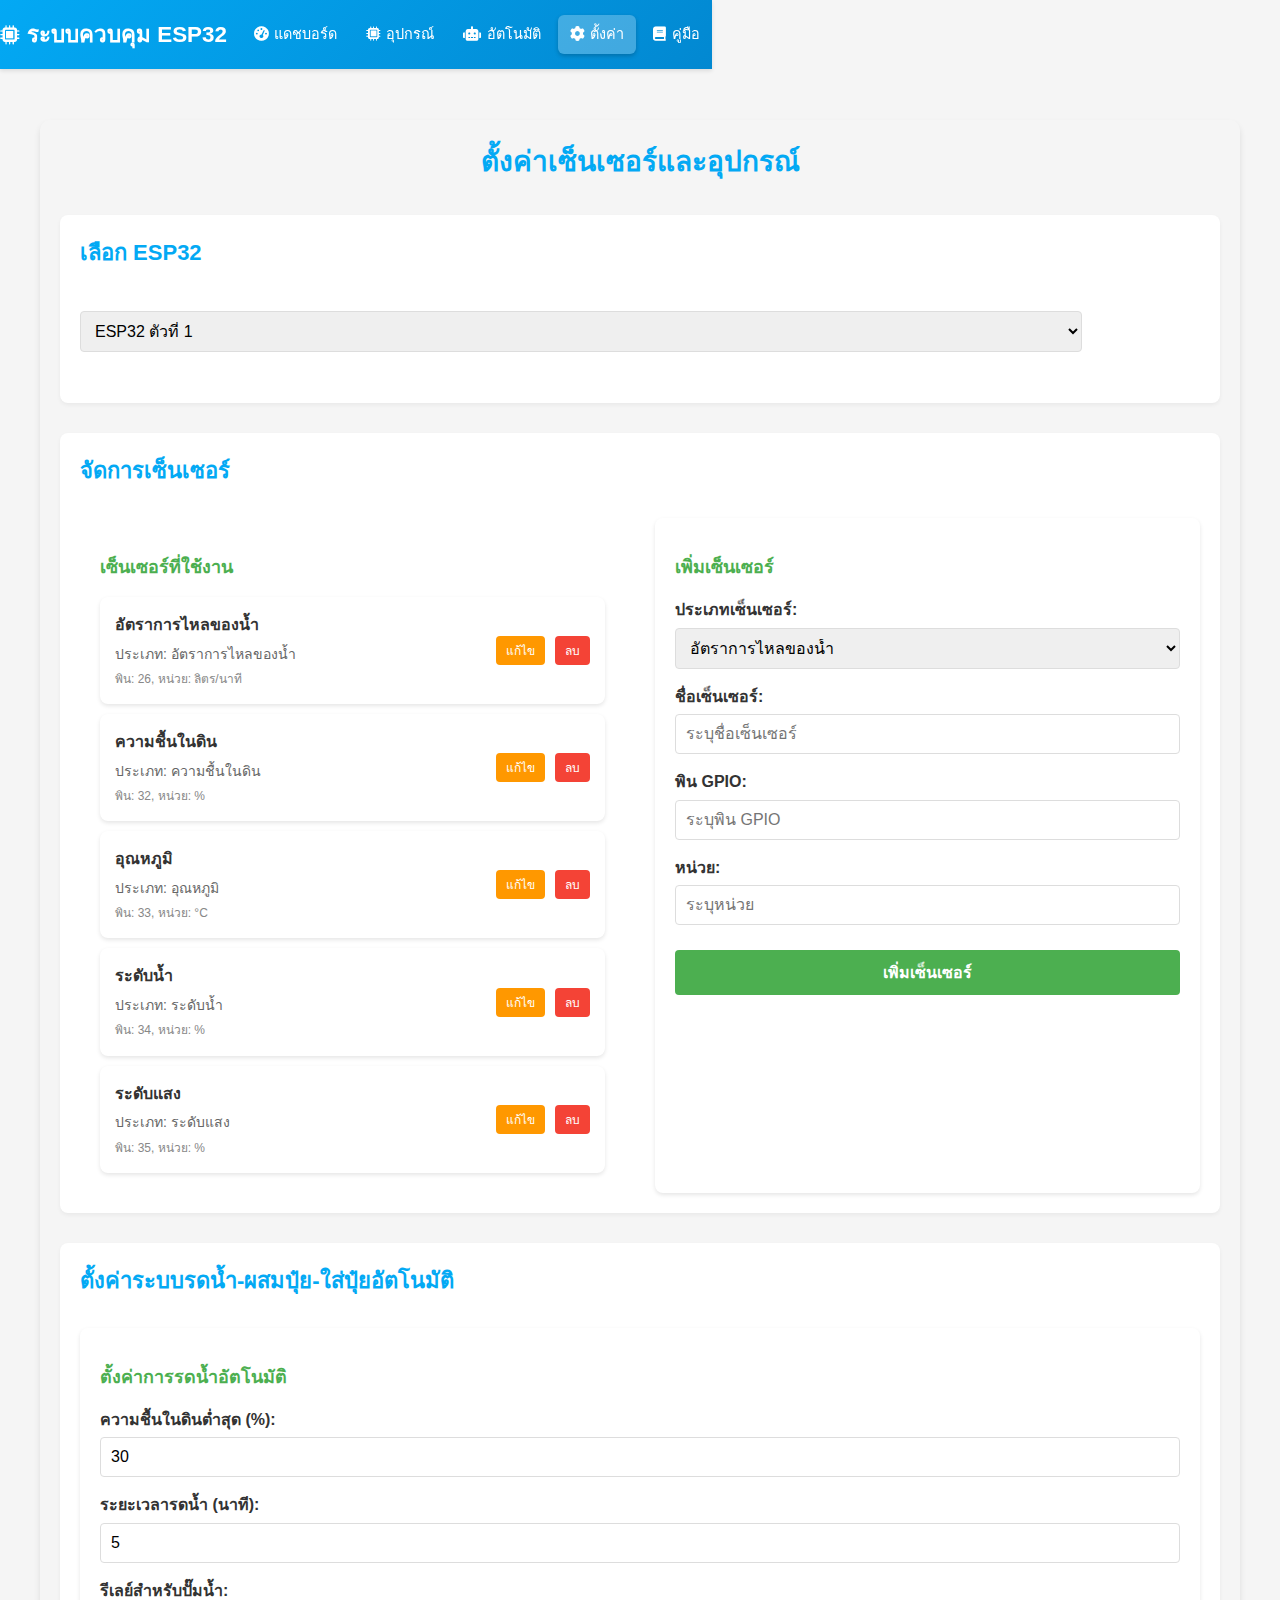
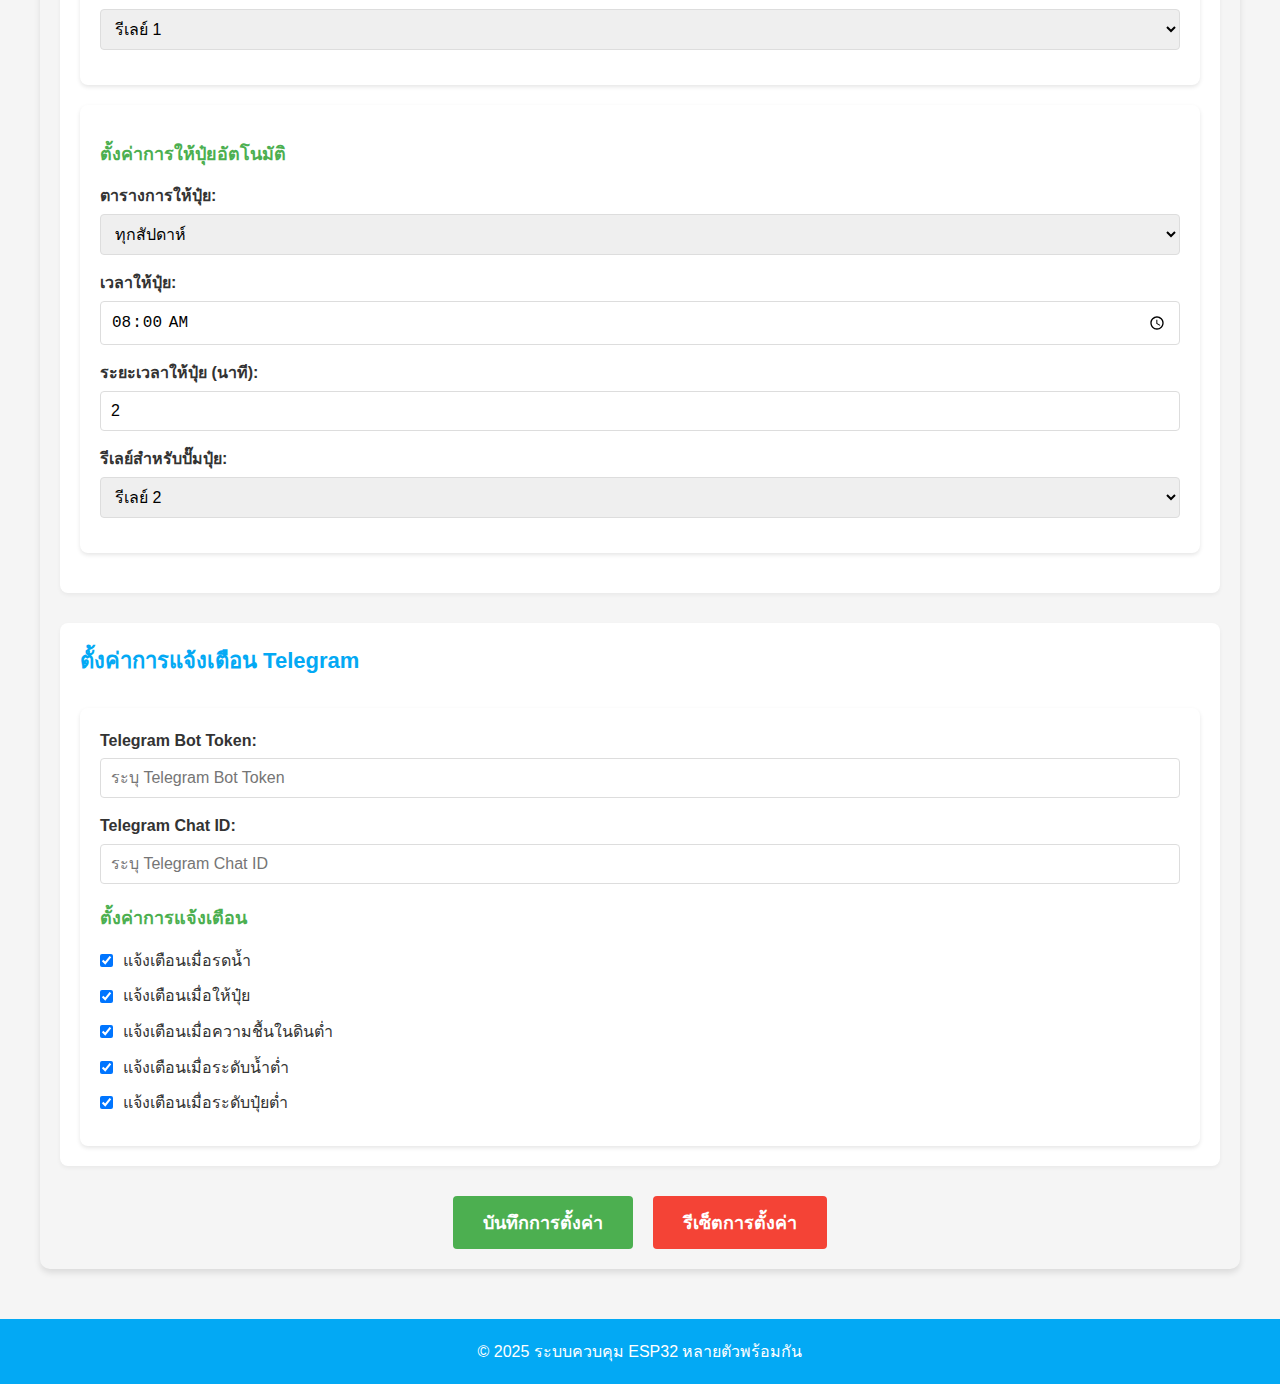
<file: web/html/settings.html>
<!DOCTYPE html>
<html lang="th">

<head>
  <meta charset="UTF-8">
  <meta name="viewport" content="width=device-width, initial-scale=1.0">
  <title>ตั้งค่าเซ็นเซอร์ - ระบบควบคุม ESP32</title>
  <link rel="stylesheet" href="../css/styles.css">
  <link rel="stylesheet" href="../css/settings.css">
  <!-- เพิ่ม Font Awesome สำหรับไอคอน -->
  <link rel="stylesheet" href="https://cdnjs.cloudflare.com/ajax/libs/font-awesome/6.0.0/css/all.min.css">
  <!-- เพิ่ม defer เพื่อให้โหลด script หลังจาก DOM พร้อมใช้งาน -->
  <script src="../js/settings.js" defer></script>
  <script src="../js/navbar_behavior.js" defer></script>
</head>

<body>
  <div id="navbar-placeholder"></div>

  <div class="settings-container">
    <h1>ตั้งค่าเซ็นเซอร์และอุปกรณ์</h1>

    <!-- ส่วนเลือก ESP32 -->
    <div class="settings-section">
      <h2>เลือก ESP32</h2>
      <div class="esp-selector">
        <select id="esp-select" class="settings-select">
          <option value="1">ESP32 ตัวที่ 1</option>
          <option value="2">ESP32 ตัวที่ 2</option>
          <option value="3">ESP32 ตัวที่ 3</option>
        </select>
        <button id="add-esp" class="settings-btn">เพิ่ม ESP32</button>
      </div>
    </div>

    <!-- ส่วนจัดการเซ็นเซอร์ -->
    <div class="settings-section">
      <h2>จัดการเซ็นเซอร์</h2>
      <div class="sensor-management">
        <div class="sensor-list-container">
          <h3>เซ็นเซอร์ที่ใช้งาน</h3>
          <div id="active-sensors" class="sensor-list">
            <!-- เซ็นเซอร์จะถูกเพิ่มโดย JavaScript -->
          </div>
        </div>

        <div class="add-sensor-form">
          <h3>เพิ่มเซ็นเซอร์</h3>
          <div class="form-group">
            <label for="sensor-type">ประเภทเซ็นเซอร์:</label>
            <select id="sensor-type" class="settings-select">
              <option value="water_flow">อัตราการไหลของน้ำ</option>
              <option value="soil_moisture">ความชื้นในดิน</option>
              <option value="temperature">อุณหภูมิ</option>
              <option value="water_level">ระดับน้ำ</option>
              <option value="light_level">ระดับแสง</option>
              <option value="ph">ค่า pH</option>
              <option value="ec">ค่า EC (ความนำไฟฟ้า)</option>
              <option value="nutrient_level">ระดับปุ๋ย</option>
            </select>
          </div>
          <div class="form-group">
            <label for="sensor-name">ชื่อเซ็นเซอร์:</label>
            <input type="text" id="sensor-name" class="settings-input" placeholder="ระบุชื่อเซ็นเซอร์">
          </div>
          <div class="form-group">
            <label for="sensor-pin">พิน GPIO:</label>
            <input type="number" id="sensor-pin" class="settings-input" placeholder="ระบุพิน GPIO">
          </div>
          <div class="form-group">
            <label for="sensor-unit">หน่วย:</label>
            <input type="text" id="sensor-unit" class="settings-input" placeholder="ระบุหน่วย">
          </div>
          <button id="add-sensor" class="settings-btn">เพิ่มเซ็นเซอร์</button>
        </div>
      </div>
    </div>

    <!-- ส่วนตั้งค่าระบบรดน้ำ-ผสมปุ๋ย-ใส่ปุ๋ยอัตโนมัติ -->
    <div class="settings-section">
      <h2>ตั้งค่าระบบรดน้ำ-ผสมปุ๋ย-ใส่ปุ๋ยอัตโนมัติ</h2>
      
      <div class="irrigation-settings">
        <h3>ตั้งค่าการรดน้ำอัตโนมัติ</h3>
        <div class="form-group">
          <label for="moisture-threshold">ความชื้นในดินต่ำสุด (%):</label>
          <input type="number" id="moisture-threshold" class="settings-input" min="0" max="100" value="30">
        </div>
        <div class="form-group">
          <label for="watering-duration">ระยะเวลารดน้ำ (นาที):</label>
          <input type="number" id="watering-duration" class="settings-input" min="1" value="5">
        </div>
        <div class="form-group">
          <label for="watering-relay">รีเลย์สำหรับปั๊มน้ำ:</label>
          <select id="watering-relay" class="settings-select">
            <option value="1">รีเลย์ 1</option>
            <option value="2">รีเลย์ 2</option>
            <option value="3">รีเลย์ 3</option>
            <option value="4">รีเลย์ 4</option>
            <option value="5">รีเลย์ 5</option>
            <option value="6">รีเลย์ 6</option>
          </select>
        </div>
      </div>

      <div class="fertilizer-settings">
        <h3>ตั้งค่าการให้ปุ๋ยอัตโนมัติ</h3>
        <div class="form-group">
          <label for="fertilizer-schedule">ตารางการให้ปุ๋ย:</label>
          <select id="fertilizer-schedule" class="settings-select">
            <option value="daily">ทุกวัน</option>
            <option value="weekly">ทุกสัปดาห์</option>
            <option value="biweekly">ทุก 2 สัปดาห์</option>
            <option value="monthly">ทุกเดือน</option>
          </select>
        </div>
        <div class="form-group">
          <label for="fertilizer-time">เวลาให้ปุ๋ย:</label>
          <input type="time" id="fertilizer-time" class="settings-input" value="08:00">
        </div>
        <div class="form-group">
          <label for="fertilizer-duration">ระยะเวลาให้ปุ๋ย (นาที):</label>
          <input type="number" id="fertilizer-duration" class="settings-input" min="1" value="2">
        </div>
        <div class="form-group">
          <label for="fertilizer-relay">รีเลย์สำหรับปั๊มปุ๋ย:</label>
          <select id="fertilizer-relay" class="settings-select">
            <option value="1">รีเลย์ 1</option>
            <option value="2">รีเลย์ 2</option>
            <option value="3">รีเลย์ 3</option>
            <option value="4">รีเลย์ 4</option>
            <option value="5">รีเลย์ 5</option>
            <option value="6">รีเลย์ 6</option>
          </select>
        </div>
      </div>
    </div>

    <!-- ส่วนตั้งค่าการแจ้งเตือน Telegram -->
    <div class="settings-section">
      <h2>ตั้งค่าการแจ้งเตือน Telegram</h2>
      <div class="telegram-settings">
        <div class="form-group">
          <label for="telegram-token">Telegram Bot Token:</label>
          <input type="text" id="telegram-token" class="settings-input" placeholder="ระบุ Telegram Bot Token">
        </div>
        <div class="form-group">
          <label for="telegram-chat-id">Telegram Chat ID:</label>
          <input type="text" id="telegram-chat-id" class="settings-input" placeholder="ระบุ Telegram Chat ID">
        </div>
        <div class="notification-options">
          <h3>ตั้งค่าการแจ้งเตือน</h3>
          <div class="checkbox-group">
            <input type="checkbox" id="notify-watering" checked>
            <label for="notify-watering">แจ้งเตือนเมื่อรดน้ำ</label>
          </div>
          <div class="checkbox-group">
            <input type="checkbox" id="notify-fertilizing" checked>
            <label for="notify-fertilizing">แจ้งเตือนเมื่อให้ปุ๋ย</label>
          </div>
          <div class="checkbox-group">
            <input type="checkbox" id="notify-low-moisture" checked>
            <label for="notify-low-moisture">แจ้งเตือนเมื่อความชื้นในดินต่ำ</label>
          </div>
          <div class="checkbox-group">
            <input type="checkbox" id="notify-low-water" checked>
            <label for="notify-low-water">แจ้งเตือนเมื่อระดับน้ำต่ำ</label>
          </div>
          <div class="checkbox-group">
            <input type="checkbox" id="notify-low-fertilizer" checked>
            <label for="notify-low-fertilizer">แจ้งเตือนเมื่อระดับปุ๋ยต่ำ</label>
          </div>
        </div>
      </div>
    </div>

    <!-- ปุ่มบันทึกการตั้งค่า -->
    <div class="settings-actions">
      <button id="save-settings" class="settings-btn save-btn">บันทึกการตั้งค่า</button>
      <button id="reset-settings" class="settings-btn reset-btn">รีเซ็ตการตั้งค่า</button>
    </div>
  </div>

  <footer>
    <div class="container">
      <p>&copy; 2025 ระบบควบคุม ESP32 หลายตัวพร้อมกัน</p>
    </div>
  </footer>
</body>

</html>
</file>
<file: web/css/styles.css>
/* สไตล์หลักสำหรับระบบควบคุม ESP32 */

/* รีเซ็ตและตัวแปร CSS */
* {
  margin: 0;
  padding: 0;
  box-sizing: border-box;
}

:root {
  --primary-color: #03a9f4;
  --secondary-color: #4caf50;
  --background-color: #f5f5f5;
  --card-background: #ffffff;
  --text-color: #333333;
  --border-color: #e0e0e0;
  --success-color: #4caf50;
  --warning-color: #ff9800;
  --danger-color: #f44336;
  --inactive-color: #9e9e9e;
  --shadow: 0 2px 4px rgba(0, 0, 0, 0.1);
  --transition-fast: 0.2s ease;
  --transition-normal: 0.3s ease;
  --transition-slow: 0.5s ease;
}

/* สไตล์พื้นฐาน */
body {
  font-family: 'Roboto', 'Segoe UI', Tahoma, Geneva, Verdana, sans-serif;
  background-color: var(--background-color);
  color: var(--text-color);
  line-height: 1.6;
  margin: 0;
  padding: 0;
  padding-top: 100px;
  min-height: 100vh;
  transition: opacity var(--transition-fast);
}


.container {
  max-width: 1200px;
  margin: 0 auto;
}

/* สไตล์สำหรับแถบนำทาง */
nav {
  background: linear-gradient(135deg, var(--primary-color), #0288d1);
  color: white;
  padding: 15px 0;
  box-shadow: var(--shadow);
  position: fixed;
  top: 0;
  z-index: 1000;
}

.nav-content {
  display: flex;
  justify-content: space-between;
  align-items: center;
  flex-wrap: wrap;
  gap: 15px;
}

.logo {
  font-size: 1.4rem;
  font-weight: bold;
  color: white;
  text-decoration: none;
  white-space: nowrap;
  transition: all var(--transition-fast);
  display: flex;
  align-items: center;
  gap: 8px;
}

.logo:hover {
  transform: scale(1.05);
}

.logo i {
  font-size: 1.2rem;
}

.nav-links {
  display: flex;
  flex-wrap: wrap;
  gap: 5px;
}

.nav-links a {
  color: white;
  text-decoration: none;
  padding: 8px 12px;
  border-radius: 6px;
  transition: all var(--transition-normal);
  font-weight: 500;
  white-space: nowrap;
  font-size: 0.9rem;
  display: flex;
  align-items: center;
  gap: 6px;
  position: relative;
  overflow: hidden;
}

.nav-links a::before {
  content: '';
  position: absolute;
  top: 0;
  left: -100%;
  width: 100%;
  height: 100%;
  background: rgba(255, 255, 255, 0.1);
  transition: left var(--transition-normal);
}

.nav-links a:hover::before {
  left: 0;
}

.nav-links a:hover {
  background-color: rgba(255, 255, 255, 0.15);
  transform: translateY(-1px);
  box-shadow: 0 4px 8px rgba(0, 0, 0, 0.2);
}

.nav-links a.active {
  background-color: rgba(255, 255, 255, 0.25);
  box-shadow: 0 2px 4px rgba(0, 0, 0, 0.2);
}

.nav-links a i {
  font-size: 0.9rem;
  transition: transform var(--transition-fast);
}

.nav-links a:hover i {
  transform: scale(1.1);
}

/* สไตล์สำหรับเนื้อหาหลัก */
main {
  padding: 20px 0;
  min-height: calc(100vh - 80px);
  animation: fadeIn var(--transition-normal) ease-in;
}

@keyframes fadeIn {
  from {
    opacity: 0;
    transform: translateY(10px);
  }
  to {
    opacity: 1;
    transform: translateY(0);
  }
}

/* สไตล์สำหรับปุ่ม */
.btn-primary, .btn-secondary, .btn-icon, .btn-success, .btn-danger, .btn-warning {
  padding: 15px 16px;
  border: none;
  border-radius: 30px;
  cursor: pointer;
  font-size: 0.9rem;
  font-weight: 500;
  display: inline-flex;
  align-items: center;
  gap: 10px;
  transition: all 0.3s ease;
  text-decoration: none;
  white-space: nowrap;
}

.btn-primary {
  background-color: var(--primary-color);
  color: white;
}

.btn-secondary {
  background-color: #6c757d;
  color: white;
}

.btn-success {
  background-color: var(--success-color);
  color: white;
}

.btn-danger {
  background-color: var(--danger-color);
  color: white;
}

.btn-warning {
  background-color: var(--warning-color);
  color: white;
}

.btn-icon {
  background-color: transparent;
  color: var(--text-color);
  padding: 8px;
  border-radius: 50%;
}

.btn-primary:hover, .btn-secondary:hover, .btn-success:hover, 
.btn-danger:hover, .btn-warning:hover {
  opacity: 0.9;
  transform: translateY(-1px);
  box-shadow: 0 4px 8px rgba(0, 0, 0, 0.15);
}

.btn-icon:hover {
  background-color: rgba(0, 0, 0, 0.05);
}

/* สไตล์สำหรับการ์ด */
.card, .device-card, .dashboard-card {
  background-color: var(--card-background);
  border-radius: 12px;
  box-shadow: var(--shadow);
  overflow: hidden;
  transition: all 0.3s ease;
  margin-bottom: 20px;
}

.card:hover, .device-card:hover, .dashboard-card:hover {
  box-shadow: 0 4px 12px rgba(0, 0, 0, 0.15);
  transform: translateY(-2px);
}

.card-header {
  padding: 20px;
  border-bottom: 1px solid var(--border-color);
  display: flex;
  justify-content: space-between;
  align-items: center;
  background-color: #fafafa;
}

.card-header h3 {
  margin: 0;
  font-size: 1.2rem;
  color: var(--text-color);
  font-weight: 600;
}

.card-content, .card-body {
  padding: 20px;
}

/* สไตล์สำหรับสวิตช์ */
.switch {
  position: relative;
  display: inline-block;
  width: 60px;
  height: 34px;
}

.switch input {
  opacity: 0;
  width: 0;
  height: 0;
}

.slider {
  position: absolute;
  cursor: pointer;
  top: 0;
  left: 0;
  right: 0;
  bottom: 0;
  background-color: #ccc;
  transition: 0.4s;
  border-radius: 34px;
}

.slider:before {
  position: absolute;
  content: "";
  height: 26px;
  width: 26px;
  left: 4px;
  bottom: 4px;
  background-color: white;
  transition: 0.4s;
  border-radius: 50%;
}

input:checked + .slider {
  background-color: var(--primary-color);
}

input:checked + .slider:before {
  transform: translateX(26px);
}

/* สไตล์สำหรับฟอร์ม */
.form-group {
  margin-bottom: 20px;
}

.form-label {
  display: block;
  margin-bottom: 8px;
  font-weight: 500;
  color: var(--text-color);
}

.form-control {
  width: 100%;
  padding: 12px;
  border: 2px solid var(--border-color);
  border-radius: 6px;
  font-size: 1rem;
  transition: border-color 0.3s ease;
}

.form-control:focus {
  outline: none;
  border-color: var(--primary-color);
  box-shadow: 0 0 0 3px rgba(3, 169, 244, 0.1);
}

/* สไตล์สำหรับตาราง */
.table {
  width: 100%;
  border-collapse: collapse;
  margin-bottom: 20px;
}

.table th,
.table td {
  padding: 12px;
  text-align: left;
  border-bottom: 1px solid var(--border-color);
}

.table th {
  background-color: #fafafa;
  font-weight: 600;
  color: var(--text-color);
}

/* สไตล์สำหรับสถานะ */
.status {
  padding: 4px 12px;
  border-radius: 20px;
  font-size: 0.85rem;
  font-weight: 500;
  text-align: center;
  white-space: nowrap;
}

.status-online {
  background-color: rgba(76, 175, 80, 0.1);
  color: var(--success-color);
  border: 1px solid rgba(76, 175, 80, 0.3);
}

.status-offline {
  background-color: rgba(244, 67, 54, 0.1);
  color: var(--danger-color);
  border: 1px solid rgba(244, 67, 54, 0.3);
}

.status-warning {
  background-color: rgba(255, 193, 7, 0.1);
  color: var(--warning-color);
  border: 1px solid rgba(255, 193, 7, 0.3);
}

/* สไตล์สำหรับ Grid Layout */
.grid {
  display: grid;
  gap: 20px;
}

.grid-2 {
  grid-template-columns: repeat(auto-fit, minmax(300px, 1fr));
}

.grid-3 {
  grid-template-columns: repeat(auto-fit, minmax(250px, 1fr));
}

.grid-4 {
  grid-template-columns: repeat(auto-fit, minmax(200px, 1fr));
}

/* สไตล์สำหรับ Responsive Design */
@media (max-width: 768px) {
  .container {
    padding: 0 10px;
  }
  
  .nav-content {
    flex-direction: column;
    text-align: center;
    gap: 10px;
  }
  
  .logo {
    font-size: 1.2rem;
  }
  
  .nav-links {
    justify-content: center;
    width: 100%;
  }
  
  .nav-links a {
    padding: 6px 10px;
    font-size: 0.85rem;
  }
  
  .card-header {
    padding: 15px;
    flex-direction: column;
    gap: 10px;
    text-align: center;
  }
  
  .card-content, .card-body {
    padding: 15px;
  }
  
  .btn-primary, .btn-secondary, .btn-success, 
  .btn-danger, .btn-warning {
    padding: 8px 12px;
    font-size: 0.85rem;
  }
  
  .grid {
    gap: 15px;
  }
  
  .grid-2, .grid-3, .grid-4 {
    grid-template-columns: 1fr;
  }
  
  .table {
    font-size: 0.9rem;
  }
  
  .table th,
  .table td {
    padding: 8px;
  }
}

@media (max-width: 480px) {
  .container {
    padding: 0 8px;
  }
  
  nav {
    padding: 10px 0;
  }
  
  .logo {
    font-size: 1rem;
  }
  
  .nav-links a {
    padding: 5px 8px;
    font-size: 0.8rem;
  }
  
  .card-header {
    padding: 12px;
  }
  
  .card-content, .card-body {
    padding: 12px;
  }
  
  .btn-primary, .btn-secondary, .btn-success, 
  .btn-danger, .btn-warning {
    padding: 6px 10px;
    font-size: 0.8rem;
  }
  
  .form-control {
    padding: 10px;
    font-size: 0.9rem;
  }
  
  .table {
    font-size: 0.8rem;
  }
  
  .table th,
  .table td {
    padding: 6px;
  }
}


@keyframes spin {
  to { transform: rotate(360deg); }
}

/* สไตล์สำหรับการแจ้งเตือน */
.alert {
  padding: 15px;
  margin-bottom: 20px;
  border: 1px solid transparent;
  border-radius: 10px;
}

.alert-success {
  color: #155724;
  background-color: #d4edda;
  border-color: #c3e6cb;
}

.alert-danger {
  color: #721c24;
  background-color: #f8d7da;
  border-color: #f5c6cb;
}

.alert-warning {
  color: #856404;
  background-color: #fff3cd;
  border-color: #ffeaa7;
}

.alert-info {
  color: #0c5460;
  background-color: #d1ecf1;
  border-color: #bee5eb;
}

/* สไตล์สำหรับ Modal */
.modal {
  display: none;
  position: fixed;
  z-index: 1050;
  left: 0;
  top: 0;
  width: 100%;
  height: 100%;
  background-color: rgba(0, 0, 0, 0.5);
}

.modal-dialog {
  position: relative;
  width: auto;
  margin: 30px auto;
  max-width: 500px;
}

.modal-content {
  background-color: var(--card-background);
  border-radius: 12px;
  box-shadow: 0 4px 20px rgba(0, 0, 0, 0.15);
  overflow: hidden;
}

.modal-header {
  padding: 20px;
  border-bottom: 1px solid var(--border-color);
  display: flex;
  justify-content: space-between;
  align-items: center;
}

.modal-title {
  margin: 0;
  font-size: 1.2rem;
  font-weight: 600;
}

.modal-body {
  padding: 20px;
}

.modal-footer {
  padding: 15px 20px;
  border-top: 1px solid var(--border-color);
  display: flex;
  justify-content: flex-end;
  gap: 10px;
}

/* สไตล์เพิ่มเติมสำหรับความสวยงาม */
.text-center { text-align: center; }
.text-left { text-align: left; }
.text-right { text-align: right; }

.mt-1 { margin-top: 0.25rem; }
.mt-2 { margin-top: 0.5rem; }
.mt-3 { margin-top: 1rem; }
.mt-4 { margin-top: 1.5rem; }
.mt-5 { margin-top: 3rem; }

.mb-1 { margin-bottom: 0.25rem; }
.mb-2 { margin-bottom: 0.5rem; }
.mb-3 { margin-bottom: 1rem; }
.mb-4 { margin-bottom: 1.5rem; }
.mb-5 { margin-bottom: 3rem; }

.p-1 { padding: 0.25rem; }
.p-2 { padding: 0.5rem; }
.p-3 { padding: 1rem; }
.p-4 { padding: 1.5rem; }
.p-5 { padding: 3rem; }

.d-none { display: none; }
.d-block { display: block; }
.d-flex { display: flex; }
.d-grid { display: grid; }

.justify-content-center { justify-content: center; }
.justify-content-between { justify-content: space-between; }
.align-items-center { align-items: center; }

.w-100 { width: 100%; }
.h-100 { height: 100%; }



/* Navbar scroll behavior */
.navbar-hidden {
    transform: translateY(-100%);
    transition: transform 0.3s ease-in-out;
}

nav {
    transition: transform 0.3s ease-in-out;
}
</file>
<file: web/css/settings.css>
/* สไตล์สำหรับหน้าตั้งค่า */
.settings-container {
  max-width: 1200px;
  margin: 0 auto;
  padding: 20px;
  background-color: var(--light-color);
  border-radius: 10px;
  box-shadow: 0 4px 6px rgba(0, 0, 0, 0.1);
  margin-top: 20px;
  margin-bottom: 30px;
}

.settings-container h1 {
  color: var(--primary-color);
  margin-bottom: 30px;
  text-align: center;
  font-size: 28px;
}

.settings-section {
  margin-bottom: 30px;
  padding: 20px;
  background-color: white;
  border-radius: 8px;
  box-shadow: 0 2px 4px rgba(0, 0, 0, 0.05);
}

.settings-section h2 {
  color: var(--primary-color);
  margin-bottom: 20px;
  font-size: 22px;
  border-bottom: 2px solid var(--accent-color);
  padding-bottom: 10px;
}

.settings-section h3 {
  color: var(--secondary-color);
  margin: 15px 0;
  font-size: 18px;
}

/* สไตล์สำหรับตัวเลือก ESP32 */
.esp-selector {
  display: flex;
  gap: 15px;
  align-items: center;
  margin-bottom: 20px;
}

/* สไตล์สำหรับการจัดการเซ็นเซอร์ */
.sensor-management {
  display: grid;
  grid-template-columns: 1fr 1fr;
  gap: 30px;
}

.sensor-list-container {
  background-color: var(--accent-color);
  padding: 20px;
  border-radius: 8px;
  min-height: 300px;
}

.sensor-list {
  display: flex;
  flex-direction: column;
  gap: 10px;
  margin-top: 15px;
}

.sensor-item {
  display: flex;
  justify-content: space-between;
  align-items: center;
  background-color: white;
  padding: 15px;
  border-radius: 8px;
  box-shadow: 0 2px 4px rgba(0, 0, 0, 0.1);
}

.sensor-info {
  display: flex;
  flex-direction: column;
  gap: 5px;
}

.sensor-name {
  font-weight: bold;
  color: var(--dark-color);
}

.sensor-type {
  font-size: 14px;
  color: #666;
}

.sensor-pin {
  font-size: 12px;
  color: #888;
}

.sensor-actions {
  display: flex;
  gap: 10px;
}

.sensor-actions button {
  padding: 5px 10px;
  border-radius: 4px;
  border: none;
  cursor: pointer;
  font-size: 12px;
}

.edit-sensor {
  background-color: var(--warning-color);
  color: white;
}

.remove-sensor {
  background-color: var(--danger-color);
  color: white;
}

/* สไตล์สำหรับฟอร์มเพิ่มเซ็นเซอร์ */
.add-sensor-form {
  background-color: var(--light-color);
  padding: 20px;
  border-radius: 8px;
  box-shadow: 0 2px 4px rgba(0, 0, 0, 0.1);
}

.form-group {
  margin-bottom: 15px;
}

.form-group label {
  display: block;
  margin-bottom: 5px;
  font-weight: bold;
  color: var(--dark-color);
}

.settings-input, .settings-select {
  width: 100%;
  padding: 10px;
  border: 1px solid #ddd;
  border-radius: 4px;
  font-size: 16px;
}

.settings-btn {
  padding: 10px 15px;
  border-radius: 4px;
  border: none;
  cursor: pointer;
  font-size: 16px;
  font-weight: bold;
  transition: all 0.2s ease;
}

.settings-btn:hover {
  opacity: 0.9;
  transform: translateY(-2px);
}

#add-sensor {
  background-color: var(--success-color);
  color: white;
  width: 100%;
  margin-top: 10px;
}

#add-esp {
  background-color: var(--info-color);
  color: white;
}

/* สไตล์สำหรับตั้งค่าระบบรดน้ำและให้ปุ๋ย */
.irrigation-settings, .fertilizer-settings {
  background-color: var(--light-color);
  padding: 20px;
  border-radius: 8px;
  margin-bottom: 20px;
  box-shadow: 0 2px 4px rgba(0, 0, 0, 0.1);
}

/* สไตล์สำหรับตั้งค่า Telegram */
.telegram-settings {
  background-color: var(--light-color);
  padding: 20px;
  border-radius: 8px;
  box-shadow: 0 2px 4px rgba(0, 0, 0, 0.1);
}

.notification-options {
  margin-top: 20px;
}

.checkbox-group {
  margin-bottom: 10px;
  display: flex;
  align-items: center;
}

.checkbox-group input[type="checkbox"] {
  margin-right: 10px;
}

/* สไตล์สำหรับปุ่มบันทึกและรีเซ็ต */
.settings-actions {
  display: flex;
  justify-content: center;
  gap: 20px;
  margin-top: 30px;
}

.save-btn {
  background-color: var(--success-color);
  color: white;
  padding: 12px 30px;
  font-size: 18px;
}

.reset-btn {
  background-color: var(--danger-color);
  color: white;
  padding: 12px 30px;
  font-size: 18px;
}

/* สไตล์สำหรับ footer */
footer {
  background-color: var(--primary-color);
  color: white;
  padding: 20px 0;
  text-align: center;
  margin-top: 50px;
}

/* การตอบสนองสำหรับอุปกรณ์มือถือ */
@media (max-width: 768px) {
  .sensor-management {
    grid-template-columns: 1fr;
  }
  
  .settings-actions {
    flex-direction: column;
    gap: 10px;
  }
  
  .save-btn, .reset-btn {
    width: 100%;
  }
}

/* สไตล์สำหรับเมนูที่กำลังใช้งาน */
.menu a.active {
  color: #B7FF8A;
  font-weight: bold;
  text-decoration: underline;
}
</file>
